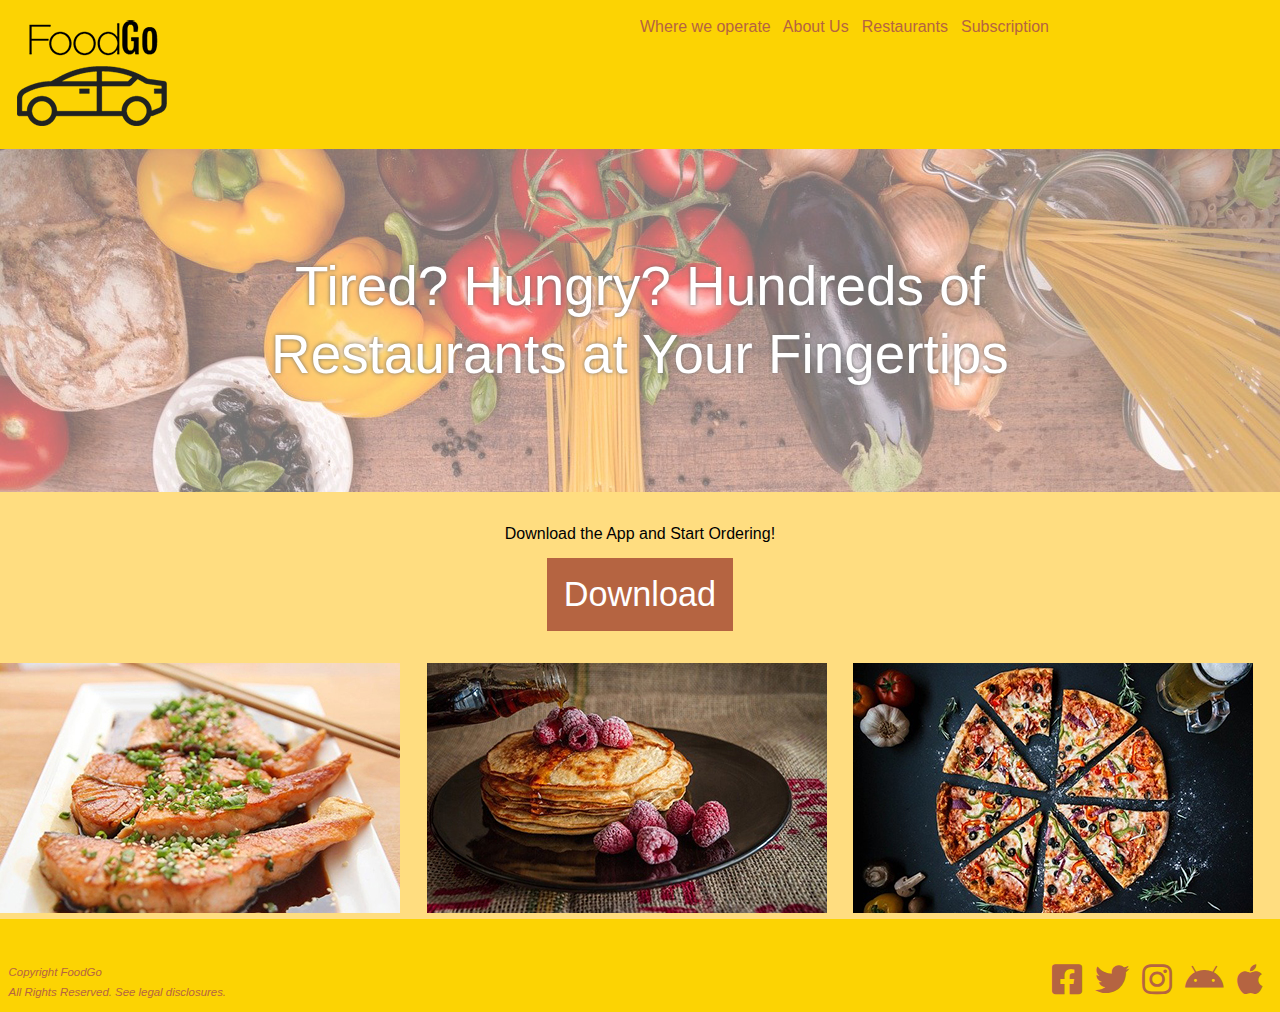
<file: 327/Responsive-Website/foodgo.html>
<!DOCTYPE html>
<html lang="en">

<head> 
  <meta charset="UTF-8">
  <title>FoodGo </title>
  <meta name="viewport" content="width=device-width, initial-scale=1.0">

  <link rel="stylesheet" href="https://cdnjs.cloudflare.com/ajax/libs/font-awesome/5.13.0/css/all.min.css">
  <link rel="stylesheet" href="style.css">
  <link rel="stylesheet" href="responsive.css">
  <meta name="viewport" content="width=device-width,initial-scale=1.0">
</head>

<body>

  <div id="mobile-menu">
    <img src="menu-icon.png">
  </div>


  <header>
    <section id="logo">
      <img src="FoodGo-Logo.png">
    </section>
    <section id="nav">
      <a href="#">Where we operate</a>
      <a href="#">About Us</a>
      <a href="#">Restaurants</a>
      <a href="#">Subscription</a>
    </section>
  </header>

  <main>
    <section id="splash">
      <span class="splashtext"> Tired? Hungry? Hundreds of <br>Restaurants at Your Fingertips </span>
    </section>
    <section id="app">
      <div class="app-text">
        Download the App and Start Ordering! <br>
        <button> Download </button>
      </div>
    </section>
    <section class="restaurant"><img src="food-1.jpg"></section>
    <section class="restaurant"><img src="food-2.jpg"></section>
    <section class="restaurant"><img src="food-3.jpg"></section>
  </main>

  <footer>
    <section id="legal">
      Copyright FoodGo <br>
      All Rights Reserved. See legal disclosures.
    </section>
    <section id="social-media">
      <nav>
        <i class="fab fa-facebook-square"></i>
        <i class="fab fa-twitter"></i>
        <i class="fab fa-instagram"></i>
        <i class="fab fa-android"></i>
        <i class="fab fa-apple"></i>
      </nav>
    </section>
  </footer>

</body>

</html>
</file>
<file: 327/Responsive-Website/style.css>
/*
 
=== FoodGo Lab ===

Do not delete existing CSS

*/
/* == Typography == */
body {
  font-family: 'Helvetica', 'Arial', sans-serif;
  font-size: 1rem;
  line-height: 1.29rem;
}

h2 {
  font-size: 2.142857143rem;
}

header,
footer {
  color: #b56441;
}

a {
  text-decoration: none;
  color: #b56441;
  font-size: 1rem;
}

#legal {
  font-size: 0.714285714rem;
  font-style: italic;
}

#nav a {
  margin-right: 0.535714286rem;
}

#nav a:hover {
  color: #7d4700;
}

#splash {
  text-align: center;
  font-size: 3.428571429rem;
  line-height: 4.285714286rem;
  color: white;
  text-shadow: 0rem 0rem 0.267857143rem #6e6e6e;
}

footer {
  font-style: italic;
}

/* Font Awesome icons */
.fab {
  font-size: 2.142857143rem;
  margin-right: 0.535714286rem;
}

.fab:hover {
  color: ;
}

button {}

/* == Background == */
body {
  background-color: #fcd303;
}

main {
  background-color: #ffdd80;
}

#splash {
  background-image: url(splash-backing.jpg);
}

/* == Box Model == */
body {
  margin: 0rem;
  padding: 0rem;
}

footer {
  padding: 0.535714286rem;
}

header {
  padding: 1.071428571rem;
}

button {
  border: 0rem;
  background-color: #b56441;
  color: #fff;
  padding: 1.071428571rem;
  font-size: 2.142857143rem;
  margin-top: 0.803571429rem;
}

footer {
  padding-top: 2.678571429rem;
}

#splash {
  height: 21.428571429rem;
}

#app {
  height: 10.714285714rem;
}

/* === Layout  === */
/* = Grid =*/
header,
footer {
  display: grid;
  grid-template-columns: 50% 50%;
}

main {
  display: grid;
  grid-template-columns: 33.33% 33.33% 33.33%;
}

#app {
  grid-column-start: 1;
  grid-column-end: 4;
}

#splash {
  grid-column-start: 1;
  grid-column-end: 4;
}

/* = Flexbox = */
#app,
#splash {
  display: flex;
}

#app,
#splash {
  align-items: center;
  justify-content: center;
}

/* = Other = */
* {
  box-sizing: border-box;
}

#social-media {
  text-align: right;
}

#app {
  text-align: center;
}

#mobile-menu{
  position: fixed;
  top: 10px;
  right: 10px;
}
</file>
<file: 327/Responsive-Website/responsive.css>
/* === For your Responsive CSS === */

img{
  max-width: 100%;
}

@media screen and (max-width:600px){
  header{
    grid-template-columns: 100%;
  }

  #nav a{
    display: block;
    background-color: orange;
    text-align: center;
    padding: 10px;
  }

  #logo{
    text-align: center;
    padding-bottom: 10px;
  }

  #splash{
    font-size: 2rem;
    line-height: 2.5rem;
    height: 10.6rem;
  }

  main{
    grid-template-columns: 100%;
    text-align: center;
  }

  #splash{
    grid-column: 1/2;
  }

  #app{
    grid-column: 1/2;
  }

  /*footer{
    grid-template-columns: 100%;
    text-align: center;
  }*/

  #social-media {
  text-align: center;
  }
}

@media screen and (min-width:601px){
  #mobile-menu{
    display: none;
  }
}
</file>
